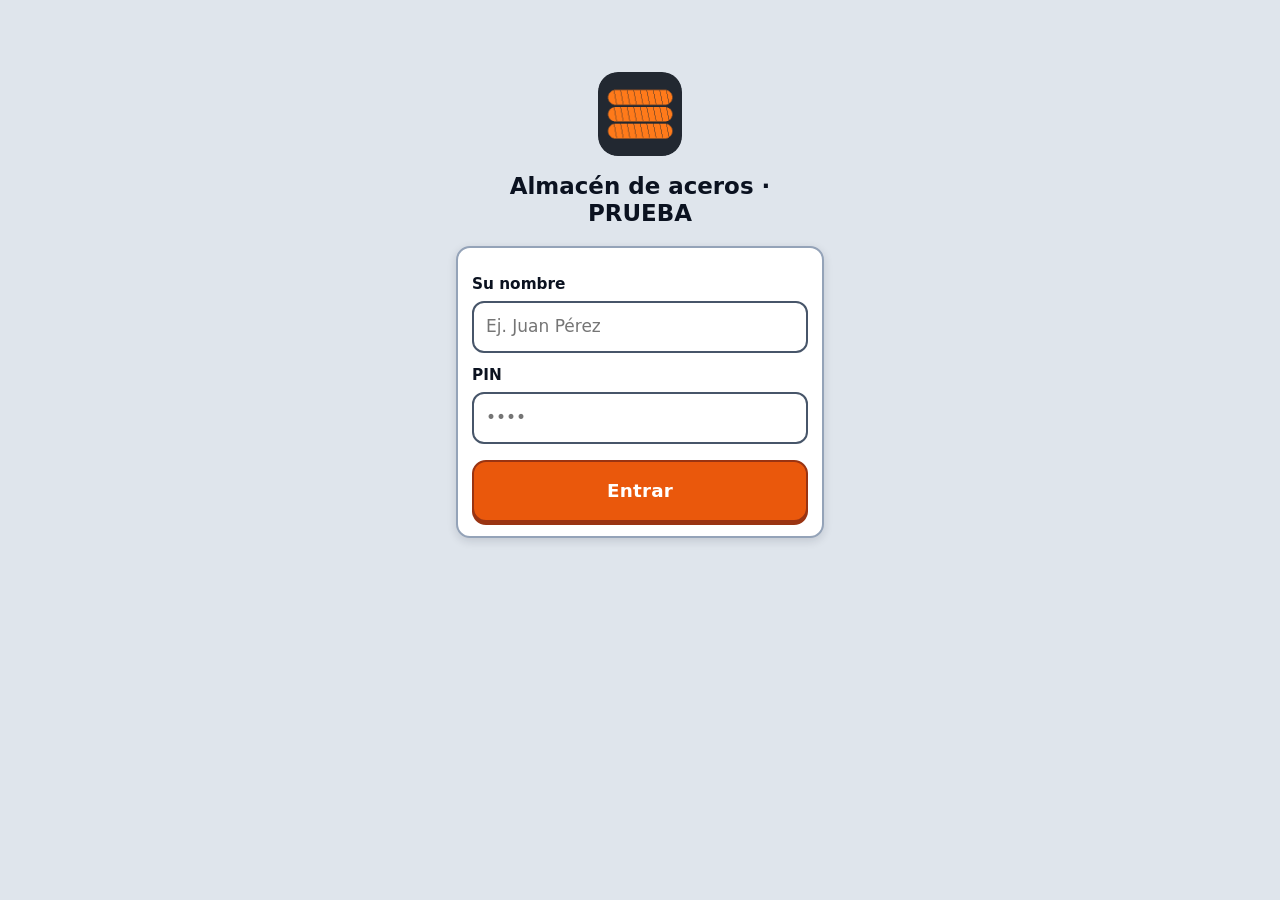
<file: index.html>
<!DOCTYPE html>
<html lang="es">
<head>
  <meta charset="utf-8">
  <meta name="viewport" content="width=device-width, initial-scale=1, viewport-fit=cover">
  <meta http-equiv="Content-Security-Policy" content="default-src 'self'; script-src 'self'; style-src 'self' 'unsafe-inline'; img-src 'self' data:; connect-src 'self' https://script.google.com https://script.googleusercontent.com; object-src 'none'; base-uri 'none'; form-action 'none'">
  <meta name="referrer" content="no-referrer">
  <meta name="theme-color" content="#222831">
  <meta name="apple-mobile-web-app-capable" content="yes">
  <meta name="mobile-web-app-capable" content="yes">
  <meta name="apple-mobile-web-app-title" content="Aceros">
  <title>Almacén de aceros · Prueba</title>
  <link rel="manifest" href="manifest.webmanifest">
  <link rel="icon" href="icons/icon-192.png">
  <link rel="apple-touch-icon" href="icons/icon-192.png">
  <link rel="stylesheet" href="style.css">
</head>
<body>
  <div id="app"></div>
  <div id="toast" role="status" aria-live="polite"></div>
  <script src="modo.js"></script>
  <script src="core.js"></script>
  <script src="pdf.js"></script>
  <script src="config.js"></script>
  <script src="api.js"></script>
  <script src="app.js"></script>
  <script src="sw-registro.js"></script>
</body>
</html>
</file>
<file: style.css>
/* Almacén de aceros (prueba) — estilos */
:root {
  --bg: #f3f4f6; --card: #ffffff; --ink: #1f2933; --mut: #6b7684; --line: #e1e5ea;
  --acero: #222831; --acero2: #2f3744; --acc: #ff7a1a; --acc2: #e5650a;
  --ok: #1e9e5a; --warn: #d98a00; --bad: #d64545; --okbg: #e6f6ee; --warnbg: #fff4dc; --badbg: #fde8e8;
  --r: 14px; --sombra: 0 1px 2px rgba(0,0,0,.06), 0 4px 14px rgba(0,0,0,.05);
}
* { box-sizing: border-box; -webkit-tap-highlight-color: transparent; }
html, body { margin: 0; background: var(--bg); color: var(--ink); font: 16px/1.4 system-ui, -apple-system, "Segoe UI", Roboto, sans-serif; }
body { padding-bottom: calc(16px + env(safe-area-inset-bottom)); }
h1, h2, h3 { margin: 0; line-height: 1.2; }
h2 { font-size: 1.05rem; margin-bottom: 10px; }
h3 { font-size: .95rem; }
button, input, select { font: inherit; }
.mut { color: var(--mut); } .peq { font-size: .82rem; } .der { text-align: right; } .cen { text-align: center; }
.num { font-variant-numeric: tabular-nums; }

/* Cabecera */
.top { background: var(--acero); color: #fff; padding: calc(10px + env(safe-area-inset-top)) 14px 10px; position: sticky; top: 0; z-index: 20; display: flex; align-items: center; gap: 10px; }
.top .logo { width: 34px; height: 34px; border-radius: 9px; flex: none; }
.top .tit { flex: 1; min-width: 0; }
.top .tit b { display: block; font-size: 1rem; }
.top .tit span { font-size: .78rem; opacity: .75; white-space: nowrap; overflow: hidden; text-overflow: ellipsis; display: block; }
.ibtn { background: rgba(255,255,255,.12); color: #fff; border: 0; border-radius: 10px; min-width: 40px; height: 40px; font-size: 1.05rem; cursor: pointer; }
.ibtn:active { background: rgba(255,255,255,.25); }
.banda { padding: 8px 14px; font-size: .86rem; display: flex; gap: 8px; align-items: center; }
.banda.warn { background: var(--warnbg); color: #7a5200; } .banda.bad { background: var(--badbg); color: #8a2323; } .banda.info { background: #e8f0fe; color: #1d3f8a; }
.banda button { margin-left: auto; }

main { overflow-x: hidden; max-width: 1000px; margin: 0 auto; padding: 14px; }
.card { min-width: 0; background: var(--card); border-radius: var(--r); box-shadow: var(--sombra); padding: 14px; margin-bottom: 14px; }
.grid { display: grid; gap: 12px; grid-template-columns: minmax(0, 1fr); }
.grid > * { min-width: 0; }
.kpis { grid-template-columns: repeat(2, minmax(0, 1fr)); }
.kpi { background: var(--card); border-radius: var(--r); box-shadow: var(--sombra); padding: 12px 14px; border-left: 5px solid var(--line); }
.kpi small { color: var(--mut); display: block; font-size: .78rem; }
.kpi b { font-size: 1.5rem; display: block; margin-top: 2px; }
.kpi span { font-size: .8rem; color: var(--mut); }
.kpi.ent { border-color: var(--ok); } .kpi.sal { border-color: var(--acc); } .kpi.sdo { border-color: var(--acero2); }
@media (min-width: 760px) { .kpis { grid-template-columns: repeat(4, minmax(0, 1fr)); } .dos { grid-template-columns: repeat(2, minmax(0, 1fr)); } }

/* Tablas */
.tw { overflow-x: auto; margin: 0 -4px; }
table { width: 100%; border-collapse: collapse; font-size: .9rem; }
th, td { padding: 8px 6px; border-bottom: 1px solid var(--line); text-align: left; white-space: nowrap; }
th { font-size: .74rem; text-transform: uppercase; letter-spacing: .03em; color: var(--mut); font-weight: 600; }
td.n, th.n { text-align: right; font-variant-numeric: tabular-nums; }
tr.tot td { font-weight: 700; border-top: 2px solid var(--ink); border-bottom: 0; }
tbody tr:last-child td { border-bottom: 0; }

/* Barras */
.barra { height: 10px; background: #e9edf1; border-radius: 6px; overflow: hidden; min-width: 70px; }
.barra i { display: block; height: 100%; background: var(--acc); border-radius: 6px; }
.fila-d { display: grid; grid-template-columns: 82px 1fr auto; gap: 10px; align-items: center; padding: 7px 0; border-bottom: 1px solid var(--line); }
.fila-d:last-child { border: 0; }

/* Formularios */
label.f { display: block; margin: 12px 0 6px; font-weight: 600; font-size: .9rem; }
input[type=text], input[type=password], input[type=number], input[type=tel], select, textarea {
  width: 100%; padding: 12px; border: 1.5px solid var(--line); border-radius: 12px; background: #fff; color: var(--ink); font-size: 1rem; }
input:focus, select:focus { outline: none; border-color: var(--acc); box-shadow: 0 0 0 3px rgba(255,122,26,.2); }
.btn { display: inline-flex; align-items: center; justify-content: center; gap: 6px; padding: 13px 18px; border-radius: 12px; border: 0; background: var(--acc); color: #fff; font-weight: 700; font-size: 1rem; cursor: pointer; }
.btn:active { background: var(--acc2); }
.btn[disabled] { opacity: .5; cursor: not-allowed; }
.btn.sec { background: #e9edf1; color: var(--ink); } .btn.peligro { background: var(--bad); } .btn.chico { padding: 7px 12px; font-size: .85rem; border-radius: 9px; }
.btn.blk { width: 100%; padding: 16px; font-size: 1.08rem; }
.chips { display: flex; flex-wrap: wrap; gap: 8px; }
.chip { border: 2px solid var(--line); background: #fff; border-radius: 12px; padding: 10px 14px; cursor: pointer; text-align: left; min-width: 96px; }
.chip b { display: block; font-size: 1.02rem; } .chip small { color: var(--mut); font-size: .76rem; }
.chip.on { border-color: var(--acc); background: #fff3e8; }
.chip[disabled] { opacity: .45; }
.step { display: flex; align-items: center; justify-content: center; gap: 14px; margin: 6px 0; }
.step button { width: 58px; height: 58px; border-radius: 16px; border: 0; background: var(--acero); color: #fff; font-size: 1.9rem; cursor: pointer; }
.step button:active { background: var(--acero2); }
.step input { width: 110px; text-align: center; font-size: 2rem; font-weight: 700; padding: 8px; }
.resumen { background: var(--acero); color: #fff; border-radius: 12px; padding: 12px 14px; margin: 12px 0; display: flex; justify-content: space-between; gap: 10px; }
.resumen small { opacity: .75; display: block; font-size: .75rem; } .resumen b { font-size: 1.15rem; }

/* Tarjetas de movimientos */
.mov { display: flex; gap: 10px; padding: 10px 0; border-bottom: 1px solid var(--line); align-items: flex-start; }
.mov:last-child { border: 0; }
.mov .ic { width: 36px; height: 36px; border-radius: 10px; display: grid; place-items: center; flex: none; font-weight: 800; }
.mov .ic.e { background: var(--okbg); color: var(--ok); } .mov .ic.s { background: #fff0e3; color: var(--acc2); } .mov .ic.a { background: #eee; color: #888; }
.mov .cu { flex: 1; min-width: 0; } .mov .cu b { display: block; } .mov .cu span { font-size: .8rem; color: var(--mut); }
.mov.anul .cu b { text-decoration: line-through; color: var(--mut); }
.tag { display: inline-block; font-size: .7rem; padding: 2px 7px; border-radius: 20px; background: #eee; color: #555; margin-left: 4px; vertical-align: middle; }
.tag.pend { background: var(--warnbg); color: #7a5200; }
.aviso { background: var(--warnbg); color: #7a5200; border-radius: 10px; padding: 8px 10px; font-size: .85rem; margin: 6px 0; }
.error { background: var(--badbg); color: #8a2323; border-radius: 10px; padding: 8px 10px; font-size: .88rem; margin: 8px 0; }
.ok { background: var(--okbg); color: #14613a; border-radius: 10px; padding: 8px 10px; font-size: .9rem; margin: 8px 0; }
.seg { display: flex; background: #e9edf1; border-radius: 12px; padding: 3px; gap: 3px; margin-bottom: 12px; }
.seg button { flex: 1; border: 0; background: transparent; padding: 9px 4px; border-radius: 10px; font-weight: 600; color: var(--mut); cursor: pointer; font-size: .9rem; }
.seg button.on { background: #fff; color: var(--ink); box-shadow: var(--sombra); }
details summary { cursor: pointer; color: var(--mut); font-size: .88rem; padding: 6px 0; }
.vacio { text-align: center; color: var(--mut); padding: 22px 8px; }
.row2 { display: flex; gap: 10px; flex-wrap: wrap; align-items: center; }
input.mini { width: 90px; padding: 6px 8px; text-align: right; }

/* Pestañas inferiores */
.cab { position: sticky; top: 0; z-index: 30; }
.cab .top { position: static; }
.tabs { background: #fff; border-bottom: 1px solid var(--line); display: flex; box-shadow: 0 2px 6px rgba(0,0,0,.08); }
.tabs button { flex: 1; border: 0; background: transparent; padding: 9px 2px 8px; color: var(--mut); font-size: .72rem; cursor: pointer; display: flex; flex-direction: column; align-items: center; gap: 2px; }
.tabs button span { font-size: 1.35rem; line-height: 1; }
.tabs button.on { color: var(--acc2); font-weight: 700; }

/* Ingreso */
.login { max-width: 400px; margin: 8vh auto; padding: 0 16px; }
.login .marca { text-align: center; margin-bottom: 18px; } .login .marca img { width: 84px; height: 84px; border-radius: 20px; }
.login h1 { font-size: 1.35rem; margin-top: 10px; } .insignia { display: inline-block; background: var(--warnbg); color: #7a5200; font-size: .75rem; padding: 3px 9px; border-radius: 20px; margin-top: 6px; }
.pie { text-align: center; color: var(--mut); font-size: .75rem; padding: 6px 12px 18px; }

/* Aviso de mensajes */
#toast { position: fixed; left: 50%; bottom: calc(86px + env(safe-area-inset-bottom)); transform: translate(-50%, 20px); background: var(--acero); color: #fff; padding: 12px 18px; border-radius: 12px; opacity: 0; transition: .25s; z-index: 50; max-width: 90vw; pointer-events: none; font-size: .92rem; }
#toast.v { opacity: 1; transform: translate(-50%, 0); }

/* Pantalla de salida */
.sal h2 { font-size: 1.25rem; margin-bottom: 14px; }
.sal .fld label { display: block; font-size: .72rem; font-weight: 700; letter-spacing: .04em; text-transform: uppercase; color: var(--mut); margin: 0 0 5px; }
.sal input[type=text], .sal input[type=search], .sal input[type=date], .sal select { padding: 11px 12px; border-radius: 10px; font-size: 1rem; width: 100%; border: 1.5px solid var(--line); background: #fff; color: var(--ink); }
.sal .fgrid { display: grid; grid-template-columns: repeat(auto-fit, minmax(190px, 1fr)); gap: 12px; }
.sal .busq { margin: 16px 0 10px; }
.sal .busq input { background: #f6f8fa url("data:image/svg+xml,%3Csvg xmlns='http://www.w3.org/2000/svg' width='18' height='18' viewBox='0 0 24 24' fill='none' stroke='%236b7684' stroke-width='2.4' stroke-linecap='round'%3E%3Ccircle cx='11' cy='11' r='7'/%3E%3Cpath d='M21 21l-4.3-4.3'/%3E%3C/svg%3E") no-repeat 12px center; padding-left: 38px; }
.sal .fch { display: flex; gap: 8px; flex-wrap: wrap; margin-bottom: 10px; }
.sal .fc { border: 1.5px solid var(--line); background: #fff; border-radius: 999px; padding: 6px 14px; font-weight: 600; cursor: pointer; font-size: .9rem; }
.sal .fc.on { background: var(--acero); color: #fff; border-color: var(--acero); }
.sal .paso-t { font-size: .85rem; color: var(--mut); margin: 8px 0 10px; }
.sal .pgrid { display: grid; grid-template-columns: repeat(auto-fill, minmax(150px, 1fr)); gap: 10px; }
.sal .pc { position: relative; border: 2px solid var(--line); border-radius: 14px; padding: 12px 12px 10px; background: #fff; cursor: pointer; user-select: none; transition: border-color .12s, box-shadow .12s, transform .06s; }
.sal .pc:hover { border-color: #cbd2d9; box-shadow: 0 2px 8px rgba(0,0,0,.07); }
.sal .pc:active { transform: scale(.98); }
.sal .pc.en { border-color: var(--acc); background: #fff8f0; }
.sal .pc.agot { opacity: .5; cursor: default; }
.sal .pc-c { font-size: 1.5rem; font-weight: 800; line-height: 1.1; }
.sal .pc-d { font-size: .82rem; color: var(--mut); margin: 2px 0 8px; }
.sal .pc-b { height: 6px; background: #eceff3; border-radius: 3px; overflow: hidden; margin-bottom: 8px; } .sal .pc-b i { display: block; height: 100%; background: var(--acero2); border-radius: 3px; }
.sal .pc.en .pc-b i { background: var(--acc); }
.sal .pc-q { font-size: .85rem; font-weight: 600; color: #3b4651; }
.sal .pc-ctl { display: flex; align-items: center; justify-content: space-between; margin-top: 10px; background: #fff; border: 1.5px solid var(--acc); border-radius: 10px; overflow: hidden; }
.sal .pc-ctl b { font-size: 1.15rem; }
.sal .pc-ctl button { width: 44px; height: 40px; border: 0; background: transparent; font-size: 1.5rem; color: var(--acc2); cursor: pointer; font-weight: 700; }
.sal .pc-ctl button:active { background: #fff3e8; } .sal .pc-ctl button:disabled { opacity: .35; }
.sal details.mas { margin: 16px 0 0; } .sal details.mas summary { cursor: pointer; color: var(--mut); font-size: .9rem; padding: 4px 0; } .sal details.mas input { margin-top: 8px; }
.sal .vacio-s { padding: 18px; text-align: center; color: var(--mut); background: #f9fafb; border: 1px dashed var(--line); border-radius: 10px; font-size: .92rem; }
.sb-esp { height: 92px; }
.sbar { position: fixed; left: 0; right: 0; bottom: 0; z-index: 40; background: #fff; border-top: 1px solid var(--line); box-shadow: 0 -4px 16px rgba(0,0,0,.08); padding: 10px 16px calc(10px + env(safe-area-inset-bottom)); display: flex; align-items: center; gap: 10px; }
.sbar .sres { flex: 1; min-width: 0; font-size: 1rem; } .sbar .sres small { display: block; color: var(--mut); font-size: .78rem; white-space: nowrap; overflow: hidden; text-overflow: ellipsis; }
.sbar .btn { padding: 13px 22px; border-radius: 12px; } .sbar .sacar2 { background: #1f9d55; font-size: 1.1rem; min-width: 120px; } .sbar .sacar2:disabled { background: #b9c2cc; opacity: 1; }
@media (min-width: 900px) { .sbar { padding-left: calc((100vw - 1000px) / 2 + 16px); padding-right: calc((100vw - 1000px) / 2 + 16px); } }
.btn:disabled { cursor: not-allowed; }
.sal .mal { color: var(--bad); }

.sal .rlist { display: flex; flex-direction: column; gap: 8px; margin: 6px 0 14px; }
.sal .rr { display: flex; align-items: center; gap: 8px; flex-wrap: wrap; background: #fff; border: 1.5px solid var(--line, #e3e3e3); border-radius: 12px; padding: 10px 12px; }
.sal .rr.en { border-color: var(--acc); background: #fffaf5; }
.sal .rr-i { flex: 1 1 140px; min-width: 120px; display: flex; flex-direction: column; }
.sal .rr-i b { font-size: 1.2rem; } .sal .rr-i span { font-size: .85rem; color: #666; } .sal .rr-i em { color: var(--acc2); font-style: normal; font-weight: 600; }
.sal .rr .b1, .sal .rr .bt { height: 44px; border-radius: 10px; border: 1.5px solid var(--acc); background: #fff; color: var(--acc2); font-weight: 700; font-size: 1rem; padding: 0 14px; cursor: pointer; }
.sal .rr .bt { background: var(--acc); color: #fff; }
.sal .rr button:disabled { opacity: .35; }
.sal .rr .pc-ctl { margin-top: 0; }
.sal .qn { width: 52px; height: 40px; border: 0; text-align: center; font-size: 1.15rem; font-weight: 700; -moz-appearance: textfield; padding: 0; }
.sal .qn::-webkit-outer-spin-button, .sal .qn::-webkit-inner-spin-button { -webkit-appearance: none; margin: 0; }
.sal .rr .bx { width: 40px; height: 40px; border: 0; background: transparent; font-size: 1.1rem; color: #999; cursor: pointer; }

.banda.env { flex-direction: column; align-items: stretch; gap: 6px; }
.prog { display: block; height: 6px; border-radius: 3px; background: #cfdcf7; overflow: hidden; }
.prog b { display: block; height: 100%; width: 40%; background: var(--acc); border-radius: 3px; animation: prog 1.1s ease-in-out infinite; }
@keyframes prog { 0% { margin-left: -40%; } 100% { margin-left: 100%; } }
.sal .fgrid { grid-template-columns: 1fr 1fr; } .sal .fld input[readonly] { background: #f2f3f5; color: #444; }

/* Rediseño salida: pasos numerados, filas limpias */
.sal .paso { margin-top: 18px; }
.sal .paso-h { display: flex; align-items: center; gap: 10px; margin-bottom: 10px; }
.sal .paso-h i { width: 26px; height: 26px; border-radius: 50%; background: var(--acc); color: #fff; font-style: normal; font-weight: 700; font-size: .9rem; display: inline-flex; align-items: center; justify-content: center; flex: none; }
.sal .paso-h b { font-size: 1rem; }
.sal .paso-h .lnk { margin-left: auto; border: 0; background: none; color: #888; font-size: .9rem; text-decoration: underline; cursor: pointer; padding: 6px; }
.sal .rlist { gap: 0; margin: 4px 0 0; border: 1px solid #e6e8eb; border-radius: 12px; overflow: hidden; background: #fff; }
.sal .rr { border: 0; border-radius: 0; border-bottom: 1px solid #eef0f2; padding: 12px 14px; }
.sal .rr:last-child { border-bottom: 0; }
.sal .rr.en { background: #fff; }
.sal .rr .b1 { min-width: 52px; }
.sal .rr .bt { background: #fff; color: var(--acc2); }
.sal .rr .bt:active, .sal .rr .b1:active { background: #fff3e8; }
.sal .vacio-s { padding: 18px 12px; text-align: center; color: #8a8f98; font-size: .92rem; background: #fafbfc; border: 1px dashed #dfe3e8; border-radius: 12px; }
.sal .sres b { font-size: 1.15rem; } .sal .sres small { display: block; color: #666; font-size: .82rem; }
.sal .rr, .sal .rr.en { flex-wrap: nowrap; border-color: #eef0f2; gap: 6px; }
.sal .rr:last-child, .sal .rr.en:last-child { border-bottom: 0; }
.sal .rr-i { flex: 1 1 0; min-width: 0; }
.sal .rr-i span { overflow-wrap: anywhere; }
.sal .rr .pc-ctl button { width: 38px; }
.sal .qn { width: 44px; }
.sal .rr .bx { width: 34px; flex: none; }
.sal .rr .b1, .sal .rr .bt { padding: 0 12px; white-space: nowrap; }
@media (max-width: 420px) { .sal .rr .bt { padding: 0 9px; font-size: .92rem; } }

/* Dashboard / salidas v2 */
.seg { display: flex; background: #eef0f3; border-radius: 12px; padding: 4px; gap: 4px; margin-top: 8px; }
.seg button { flex: 1; border: 0; background: transparent; padding: 12px 8px; border-radius: 9px; font-size: .98rem; font-weight: 600; color: #555; cursor: pointer; }
.seg button.on { background: #fff; color: var(--acc2); box-shadow: 0 1px 4px rgba(0,0,0,.12); }
.okmsg { background: #e7f6ec; color: #1b6b3a; border-radius: 12px; padding: 12px 14px; margin: 10px 0 4px; font-weight: 600; }
.avance { margin: 4px 0 12px; } .av-b { height: 10px; border-radius: 5px; background: #e6e8eb; overflow: hidden; } .av-b i { display: block; height: 100%; background: var(--acc); border-radius: 5px; }
.avance span { display: block; margin-top: 6px; color: #555; font-size: .92rem; }
.pctin { display: flex; align-items: center; gap: 10px; margin-top: 10px; } .pctin input { width: 110px; font-size: 1.6rem; font-weight: 700; text-align: center; padding: 10px; border: 1.5px solid var(--acc); border-radius: 12px; } .pctin span { color: #666; font-size: .95rem; }
.balance { background: #fff8ec; border: 1px solid #f3d9a8; border-radius: 12px; padding: 12px 14px; margin: 12px 0; } .balance .paso-h { margin-bottom: 6px; } .balance .paso-h b { color: #8a5200; } .balance .lnk { margin-left: auto; border: 0; background: none; color: #888; text-decoration: underline; cursor: pointer; }
.fper { margin: 0 0 12px; } .fper .fch { margin: 0; } .frng { display: flex; gap: 10px; margin-top: 10px; flex-wrap: wrap; } .frng label { font-size: .8rem; color: #666; display: flex; flex-direction: column; gap: 4px; } .frng input { padding: 9px 10px; border: 1px solid #d7dbe0; border-radius: 10px; font-size: 1rem; }

/* ===== v3: alto contraste, pensado para celular y para todo público ===== */
:root { --ink: #0b1220; --mut: #4b5563; --line: #cbd5e1;
  --lib: #166534; --libbg: #dcfce7; --arm: #92400e; --armbg: #fef3c7; --out: #1e3a8a; --outbg: #dbeafe; --navy: #0f172a; }
html, body { font-size: 17px; color: var(--ink); }
.mut { color: var(--mut); }
.top { background: var(--navy); }
.tabs { box-shadow: 0 2px 6px rgba(0,0,0,.18); border-bottom: 2px solid var(--navy); }
.tabs button { padding: 10px 2px 8px; color: #334155; font-size: .78rem; border-bottom: 4px solid transparent; font-weight: 600; }
.tabs button span { font-size: 1.55rem; }
.tabs button em { font-style: normal; }
.tabs button.on { color: var(--navy); border-bottom-color: var(--acc); background: #fff7ed; font-weight: 800; }
.btn { background: var(--navy); min-height: 52px; font-size: 1.05rem; border-radius: 14px; }
.btn:active { background: #1e293b; }
.btn.sec { background: #e2e8f0; color: var(--ink); } .btn.chico { min-height: 40px; }
input[type=text], input[type=search], input[type=date], input[type=password], input[type=number], select { border-color: #94a3b8; min-height: 50px; }
.sec-t { font-size: 1.2rem; margin: 22px 2px 10px; color: var(--navy); }

/* Panel y inventario */
.hero { background: var(--navy); color: #fff; border-radius: 18px; padding: 18px 18px 16px; margin-bottom: 12px; }
.hero small { display: block; font-size: .95rem; opacity: .85; }
.hero b { display: block; font-size: 2.3rem; line-height: 1.1; margin: 2px 0; }
.hero span { display: block; font-size: 1rem; opacity: .9; margin-bottom: 12px; }
.stk { display: flex; height: 14px; border-radius: 8px; overflow: hidden; background: #cbd5e1; }
.stk i { display: block; height: 100%; } .stk i.lib { background: #22c55e; } .stk i.arm { background: #f59e0b; } .stk i.out { background: #3b82f6; }
.tri { display: grid; grid-template-columns: repeat(3, minmax(0, 1fr)); gap: 10px; margin: 12px 0; }
.tl { border-radius: 16px; padding: 12px 8px; text-align: center; border: 3px solid; }
.tl .tl-i { font-size: 1.7rem; line-height: 1; }
.tl b { display: block; font-size: 2rem; line-height: 1.15; margin-top: 4px; }
.tl strong { display: block; font-size: 1.05rem; }
.tl small { display: block; font-size: .78rem; margin-top: 2px; } .tl i { display: block; font-style: normal; font-size: .85rem; margin-top: 4px; font-weight: 700; }
.tl.lib { background: var(--libbg); border-color: var(--lib); color: #14532d; }
.tl.arm { background: var(--armbg); border-color: #b45309; color: #78350f; }
.tl.out { background: var(--outbg); border-color: #1d4ed8; color: #1e3a8a; }
.ec { background: #fff; border-radius: 16px; box-shadow: var(--sombra); padding: 14px; margin-bottom: 12px; border: 1px solid #e2e8f0; }
.ec-h { margin-bottom: 10px; } .ec-h b { display: block; font-size: 1.2rem; } .ec-h span { color: var(--mut); font-size: .92rem; }
.ec .stk { height: 12px; margin-bottom: 10px; }
.ec-n { display: grid; grid-template-columns: repeat(3, minmax(0, 1fr)); gap: 8px; }
.cl { border-radius: 12px; padding: 8px 6px; text-align: center; border: 2px solid; }
.cl small { display: block; font-size: .8rem; font-weight: 700; } .cl b { display: block; font-size: 1.6rem; line-height: 1.15; } .cl i { display: block; font-style: normal; font-size: .78rem; font-weight: 600; }
.cl.lib { background: var(--libbg); border-color: #86efac; color: #14532d; } .cl.arm { background: var(--armbg); border-color: #fcd34d; color: #78350f; } .cl.out { background: var(--outbg); border-color: #93c5fd; color: #1e3a8a; }
details.pedidos summary { font-weight: 700; color: var(--navy); font-size: 1rem; }

/* Movimientos: una tarjeta corta por operación */
.mv { display: flex; gap: 12px; align-items: flex-start; padding: 12px 0; border-bottom: 1px solid #e2e8f0; }
.mv:last-child { border-bottom: 0; }
.mv-i { width: 46px; height: 46px; border-radius: 14px; display: grid; place-items: center; font-size: 1.5rem; flex: none; }
.mv.arm .mv-i { background: var(--armbg); } .mv.out .mv-i { background: var(--outbg); } .mv.ent .mv-i { background: var(--libbg); }
.mv-c { flex: 1; min-width: 0; }
.mv-t { font-size: 1.1rem; font-weight: 800; line-height: 1.25; }
.mv-s { font-size: .95rem; font-weight: 600; color: #1e293b; margin-top: 2px; overflow-wrap: anywhere; }
.mv-m { display: flex; flex-wrap: wrap; gap: 4px 12px; margin-top: 4px; font-size: .88rem; color: var(--mut); }
.mv-m span:first-child { color: var(--ink); font-weight: 700; }
.mv.anul .mv-t, .mv.anul .mv-s { text-decoration: line-through; color: var(--mut); }
.chp { display: inline-block; font-size: .72rem; padding: 2px 8px; border-radius: 999px; margin-left: 6px; vertical-align: middle; font-weight: 700; }
.chp.anu { background: #fee2e2; color: #991b1b; } .chp.pen { background: #fef3c7; color: #78350f; }
.mv-d { margin-top: 6px; } .mv-d summary { color: #1d4ed8; font-weight: 700; font-size: .92rem; padding: 6px 0; }
.mv-d table { font-size: .9rem; } .mv-d tr.anu td { text-decoration: line-through; color: #94a3b8; }

/* Registrar: elegir Armar o Sacar */
.tipo { display: grid; grid-template-columns: 1fr 1fr; gap: 10px; margin-bottom: 14px; }
.tp { border: 3px solid #cbd5e1; background: #fff; border-radius: 18px; padding: 12px 8px; cursor: pointer; text-align: center; color: var(--ink); }
.tp span { display: block; font-size: 2rem; line-height: 1.1; } .tp b { display: block; font-size: 1.25rem; } .tp small { display: block; font-size: .8rem; color: var(--mut); }
.tp.arm.on { background: var(--armbg); border-color: #b45309; box-shadow: 0 0 0 3px rgba(180,83,9,.25); }
.tp.out.on { background: var(--outbg); border-color: #1d4ed8; box-shadow: 0 0 0 3px rgba(29,78,216,.25); }
.tp:not(.on) { opacity: .75; }
.sal.t-arm .paso-h i { background: #b45309; } .sal.t-out .paso-h i { background: #1d4ed8; }
.sal.t-arm .sbar .sacar2 { background: #b45309; } .sal.t-out .sbar .sacar2 { background: #1d4ed8; }
.sal .sbar .sacar2 { color: #fff; font-size: 1.1rem; min-height: 56px; }
.sal .sbar .sacar2:disabled { background: #94a3b8; }
.sal .rr-i b { font-size: 1.35rem; } .sal .rr-i span { color: #334155; font-size: .92rem; }
.sal .rr .b1, .sal .rr .bt { border-color: var(--navy); color: var(--navy); min-height: 48px; font-weight: 800; }
.sal .rr .pc-ctl { border-color: var(--navy); } .sal .rr .pc-ctl button { color: var(--navy); font-size: 1.7rem; }
.sal.t-arm .rr.en .pc-ctl, .sal.t-arm .rr.en { border-color: #b45309; } .sal.t-out .rr.en .pc-ctl { border-color: #1d4ed8; }
.okmsg { background: #dcfce7; color: #14532d; border: 2px solid #22c55e; font-size: 1.02rem; }
.seg { background: #e2e8f0; } .seg button { color: #334155; min-height: 48px; } .seg button.on { color: var(--navy); font-weight: 800; }
.sal .fc { border-color: #94a3b8; min-height: 44px; color: var(--ink); } .sal .fc.on { background: var(--navy); color: #fff; }
.sal .paso-h b { font-size: 1.1rem; }
.error { background: #fee2e2; color: #7f1d1d; border: 1px solid #fca5a5; font-weight: 600; }
.pctin input { border-color: var(--navy); }
.av-b i { background: var(--navy); }
@media (max-width: 380px) { .tl b { font-size: 1.6rem; } .cl b { font-size: 1.3rem; } }
.fper .fch { display: flex; gap: 8px; flex-wrap: wrap; }
.fper .fc { border: 2px solid #94a3b8; background: #fff; border-radius: 999px; padding: 8px 16px; font-weight: 700; font-size: .95rem; min-height: 44px; color: var(--ink); cursor: pointer; }
.fper .fc.on { background: var(--navy); color: #fff; border-color: var(--navy); }
.top .tit b { white-space: nowrap; overflow: hidden; text-overflow: ellipsis; display: block; font-size: 1rem; }
.seg button { font-size: .9rem; padding: 10px 4px; }
.pd { background: #fff; border: 1px solid #e2e8f0; border-radius: 16px; box-shadow: var(--sombra); padding: 14px; margin-bottom: 10px; }
.pd-h { display: flex; justify-content: space-between; gap: 8px; align-items: baseline; } .pd-h b { font-size: 1.25rem; } .pd-h span { color: var(--mut); font-size: .88rem; }
.pd-e { font-size: 1.02rem; font-weight: 700; margin-top: 4px; overflow-wrap: anywhere; } .pd-e em { font-style: normal; font-weight: 600; font-size: .75rem; background: #e2e8f0; border-radius: 999px; padding: 2px 8px; margin-left: 8px; }
.pd-m { display: flex; flex-wrap: wrap; gap: 4px 14px; margin-top: 6px; color: var(--mut); font-size: .92rem; } .pd-m b { color: var(--ink); }
.pd-s { display: flex; flex-wrap: wrap; gap: 6px; margin-top: 10px; } .pd-s span { font-size: .82rem; font-weight: 700; border-radius: 999px; padding: 4px 10px; }
.pd-s .lib { background: var(--libbg); color: #14532d; } .pd-s .arm { background: var(--armbg); color: #78350f; } .pd-s .out { background: var(--outbg); color: #1e3a8a; }
.pag { display: flex; align-items: center; justify-content: space-between; gap: 8px; margin: 8px 0 16px; } .pag span { font-weight: 700; font-size: .92rem; text-align: center; }
.pag .btn { min-width: 0; padding: 10px 12px; }

/* ---- Informe diario ---- */
.inf-ctl input{width:100%;padding:12px;border:2px solid #cfd6dd;border-radius:12px;font-size:1.05rem;margin-top:4px}
.inf-hoja{background:#fff;color:#000;border:2px solid #111;border-radius:6px;padding:10px;margin:0 0 16px;font-size:.8rem;overflow-x:auto}
.inf-cab{background:#0b6b3a;color:#fff;padding:8px 10px;text-align:center;display:flex;flex-direction:column;gap:2px;font-size:.9rem}
.inf-cab span{font-size:.72rem;opacity:.9}
.inf-sec{background:#0b6b3a;color:#fff;font-weight:800;text-align:center;padding:5px;margin:12px 0 0;font-size:.78rem;text-transform:uppercase;letter-spacing:.03em}
.inf-t{width:100%;border-collapse:collapse;margin:0}
.inf-t th,.inf-t td{border:1px solid #111;padding:5px 6px;text-align:left;vertical-align:top}
.inf-t thead th,.inf-t th{background:#e8f1ec;font-size:.72rem;text-transform:uppercase}
.inf-t .c{text-align:center}.inf-t .r{text-align:right}.inf-t small{color:#444;font-size:.7rem}
.inf-meta{margin-top:6px}.inf-v{text-align:center;color:#555;font-style:italic;padding:12px}
.inf-fir{display:flex;gap:30px;margin-top:34px}.inf-fir div{flex:1;border-top:1px solid #111;padding-top:4px;font-size:.78rem}.inf-fir i{display:block;height:0}
.inf-pie{margin-top:12px;font-size:.65rem;color:#555;text-align:center}
@media print{
  @page{size:A4 portrait;margin:10mm}
  html,body,#app,main{background:#fff!important;min-height:0!important}
  .cab,.pie,.tabs,.noimp,.banda,#toast,.fper{display:none!important}
  main{padding:0!important;max-width:none!important}
  .inf-hoja{border:0;padding:0;margin:0;overflow:visible;font-size:10pt}
  .inf-t th,.inf-t td{padding:4px 5px}
  *{-webkit-print-color-adjust:exact;print-color-adjust:exact}
}

/* ===== v4: más contraste + panel gerencial ===== */
:root { --bg: #dfe5ec; --line: #94a3b8; --acc: #ea580c; --acc2: #c2410c; }
html, body { background: var(--bg); }
.card { border: 2px solid #94a3b8; box-shadow: 0 3px 10px rgba(15,23,42,.14); }
.top { border-bottom: 3px solid var(--acc); }
.tabs { background: #cbd5e1; gap: 3px; padding: 4px; border-bottom: 0; }
.tabs button { background: #fff; border: 2px solid #64748b; border-bottom-width: 2px; border-radius: 12px; color: var(--navy); font-weight: 700; padding: 8px 2px 6px; }
.tabs button.on { background: var(--navy); color: #fff; border-color: var(--navy); box-shadow: 0 3px 0 var(--acc); }
.btn { background: var(--acc); color: #fff; border: 2px solid #9a3412; box-shadow: 0 3px 0 #9a3412; font-weight: 800; letter-spacing: .01em; }
.btn:active { background: var(--acc2); transform: translateY(2px); box-shadow: 0 1px 0 #9a3412; }
.btn.sec { background: #fff; color: var(--navy); border: 2px solid var(--navy); box-shadow: 0 3px 0 var(--navy); }
.btn.sec:active { background: #e2e8f0; box-shadow: 0 1px 0 var(--navy); }
.btn.peligro { background: #b91c1c; border-color: #7f1d1d; box-shadow: 0 3px 0 #7f1d1d; color: #fff; }
.btn.chico { box-shadow: 0 2px 0 rgba(0,0,0,.35); }
.btn[disabled] { opacity: .45; box-shadow: none; }
.seg { background: #cbd5e1; border: 2px solid #64748b; }
.seg button { color: var(--navy); font-weight: 700; }
.seg button.on { background: var(--navy); color: #fff; box-shadow: none; }
.fc { border: 2px solid #475569 !important; color: var(--navy); font-weight: 700; background: #fff; }
.fc.on { background: var(--navy) !important; color: #fff !important; border-color: var(--navy) !important; }
input[type=text], input[type=search], input[type=date], input[type=password], input[type=number], select, textarea { border: 2px solid #475569; background: #fff; }
input:focus, select:focus { border-color: var(--acc); box-shadow: 0 0 0 4px rgba(234,88,12,.3); }
.sal .rr .b1, .sal .rr .bt { border: 2px solid var(--navy); background: #fff; color: var(--navy); font-weight: 800; }
.sal .rr .b1:active, .sal .rr .bt:active { background: var(--navy); color: #fff; }
.banda.warn { background: #fde68a; color: #422006; border-bottom: 2px solid #b45309; font-weight: 600; }
.tp { border-color: #64748b; }
.mv, .ec { border: 2px solid #94a3b8; }
.gr h3 { font-size: 1.05rem; margin: 0 0 10px; color: var(--navy); }
.dn-w { display: flex; align-items: center; gap: 14px; }
.dn { width: 150px; flex: none; } .dn-n { font-size: 8px; font-weight: 800; fill: #0f172a; } .dn-s { font-size: 3.4px; fill: #475569; }
.dn-l { display: flex; flex-direction: column; gap: 10px; flex: 1; font-size: 1rem; }
.dn-l div { display: grid; grid-template-columns: 16px auto; column-gap: 8px; align-items: center; } .dn-l b { font-size: 1.15rem; } .dn-l small { grid-column: 2; color: #475569; font-size: .8rem; }
i.lib { background: #16a34a; } i.arm { background: #f59e0b; } i.out { background: #2563eb; }
.dn-l i, .ley i { display: inline-block; width: 14px; height: 14px; border-radius: 4px; margin-right: 6px; border: 1px solid rgba(0,0,0,.3); }
.dn-l i { margin: 0; }
.ley { display: flex; gap: 14px; flex-wrap: wrap; font-size: .85rem; font-weight: 700; color: var(--navy); margin: 4px 0 10px; }
.tr { width: 100%; height: auto; } .tx { font-size: 9px; fill: #334155; font-weight: 700; }
.bh-r { margin: 0 0 12px; } .bh-t { display: flex; justify-content: space-between; gap: 8px; font-size: .98rem; margin-bottom: 4px; } .bh-t span { font-weight: 800; color: var(--navy); }
.bh { display: flex; height: 20px; background: #e2e8f0; border: 1px solid #64748b; border-radius: 6px; overflow: hidden; } .bh i { display: block; height: 100%; }
.bh-r small { color: #475569; font-size: .78rem; }
.tabs { overflow-x: auto; scrollbar-width: none; } .tabs::-webkit-scrollbar { display: none; }
.tabs button { flex: 1 0 68px; min-width: 68px; font-size: .74rem; }
.tabs button span { font-size: 1.4rem; }
.dn-l div { display: block; line-height: 1.25; } .dn-l small { display: block; margin-left: 20px; }
.dn-l i { vertical-align: -2px; margin-right: 6px; }
.dn { width: 130px; }
.tabs button { flex: 1 0 78px; min-width: 78px; font-size: .68rem; padding: 8px 0 6px; white-space: nowrap; }
.tabs button em { overflow: hidden; text-overflow: ellipsis; max-width: 100%; }

.inf-t td { overflow-wrap: anywhere; word-break: break-word; } .inf-t small { display: block; line-height: 1.25; }
.inf-nota { margin: 6px 0 0; font-size: .75rem; color: #333; font-style: italic; }
.inf-tot td { background: #e8f1ec; font-weight: 800; }
@media print { .inf-nota { font-size: 9pt; } }

.inf-hoja { overflow-x: visible; }
.inf-p { table-layout: fixed; width: 100%; }
.inf-p th, .inf-p td { overflow-wrap: anywhere; word-break: break-word; white-space: normal; font-size: .72rem; padding: 4px 3px; }
.inf-p small { display: block; white-space: normal; overflow-wrap: anywhere; font-size: .66rem; line-height: 1.3; margin-top: 2px; }
.inf-p thead th { font-size: .6rem; }
@media print { .inf-p th, .inf-p td { font-size: 9pt; padding: 3px 4px; } .inf-p small { font-size: 8pt; } .inf-p thead th { font-size: 7.5pt; } .inf-p tr { break-inside: avoid; } }
.inf-hoja { overflow-x: auto; } .inf-hoja > * { min-width: 600px; }
.inf-p th, .inf-p td { font-size: .78rem; } .inf-p thead th { font-size: .66rem; }
@media print { .inf-hoja { overflow: visible; } .inf-hoja > * { min-width: 0; } }

.inf-res { display: grid; grid-template-columns: repeat(3, 1fr); gap: 8px; margin: 14px 0; }
.inf-res div { background: #f1f5f9; border: 2px solid #94a3b8; border-radius: 12px; padding: 10px 6px; text-align: center; }
.inf-res b { display: block; font-size: 1.15rem; color: var(--navy); } .inf-res small { color: #475569; font-size: .72rem; }
</file>
